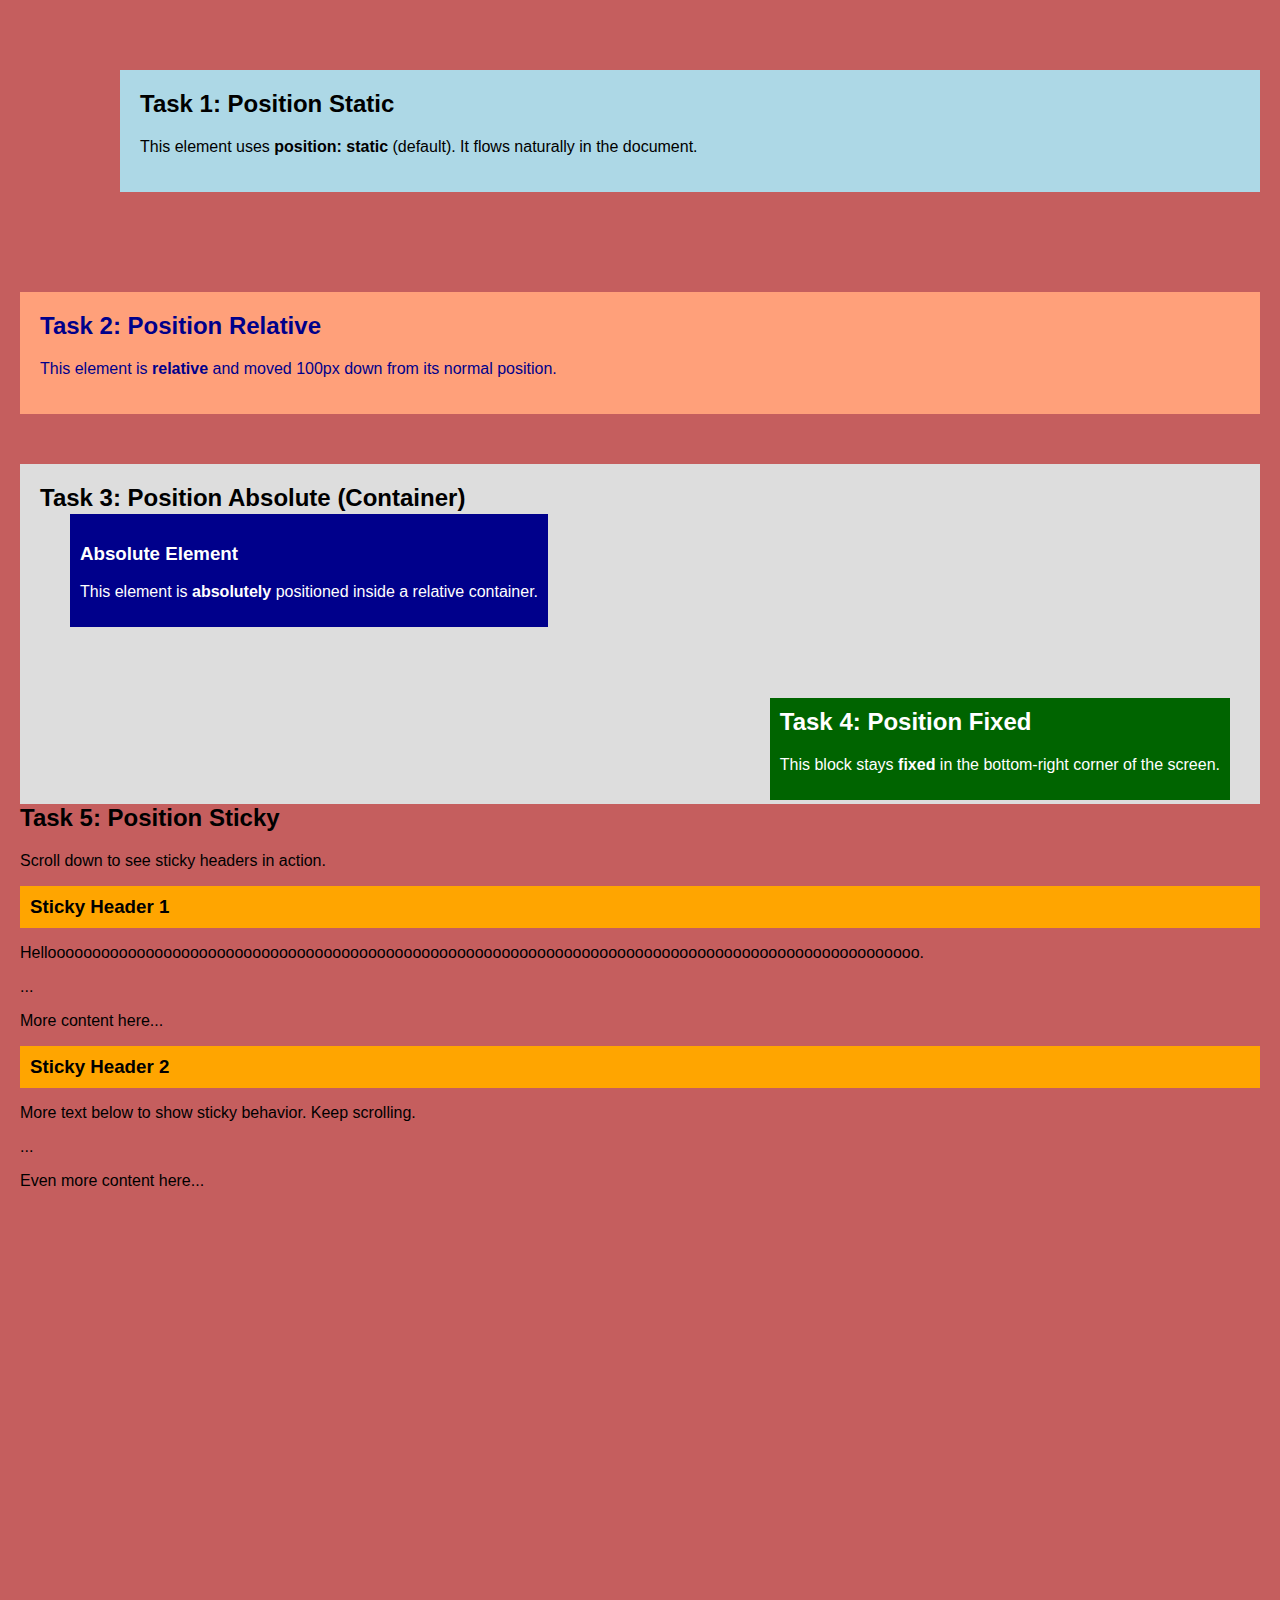
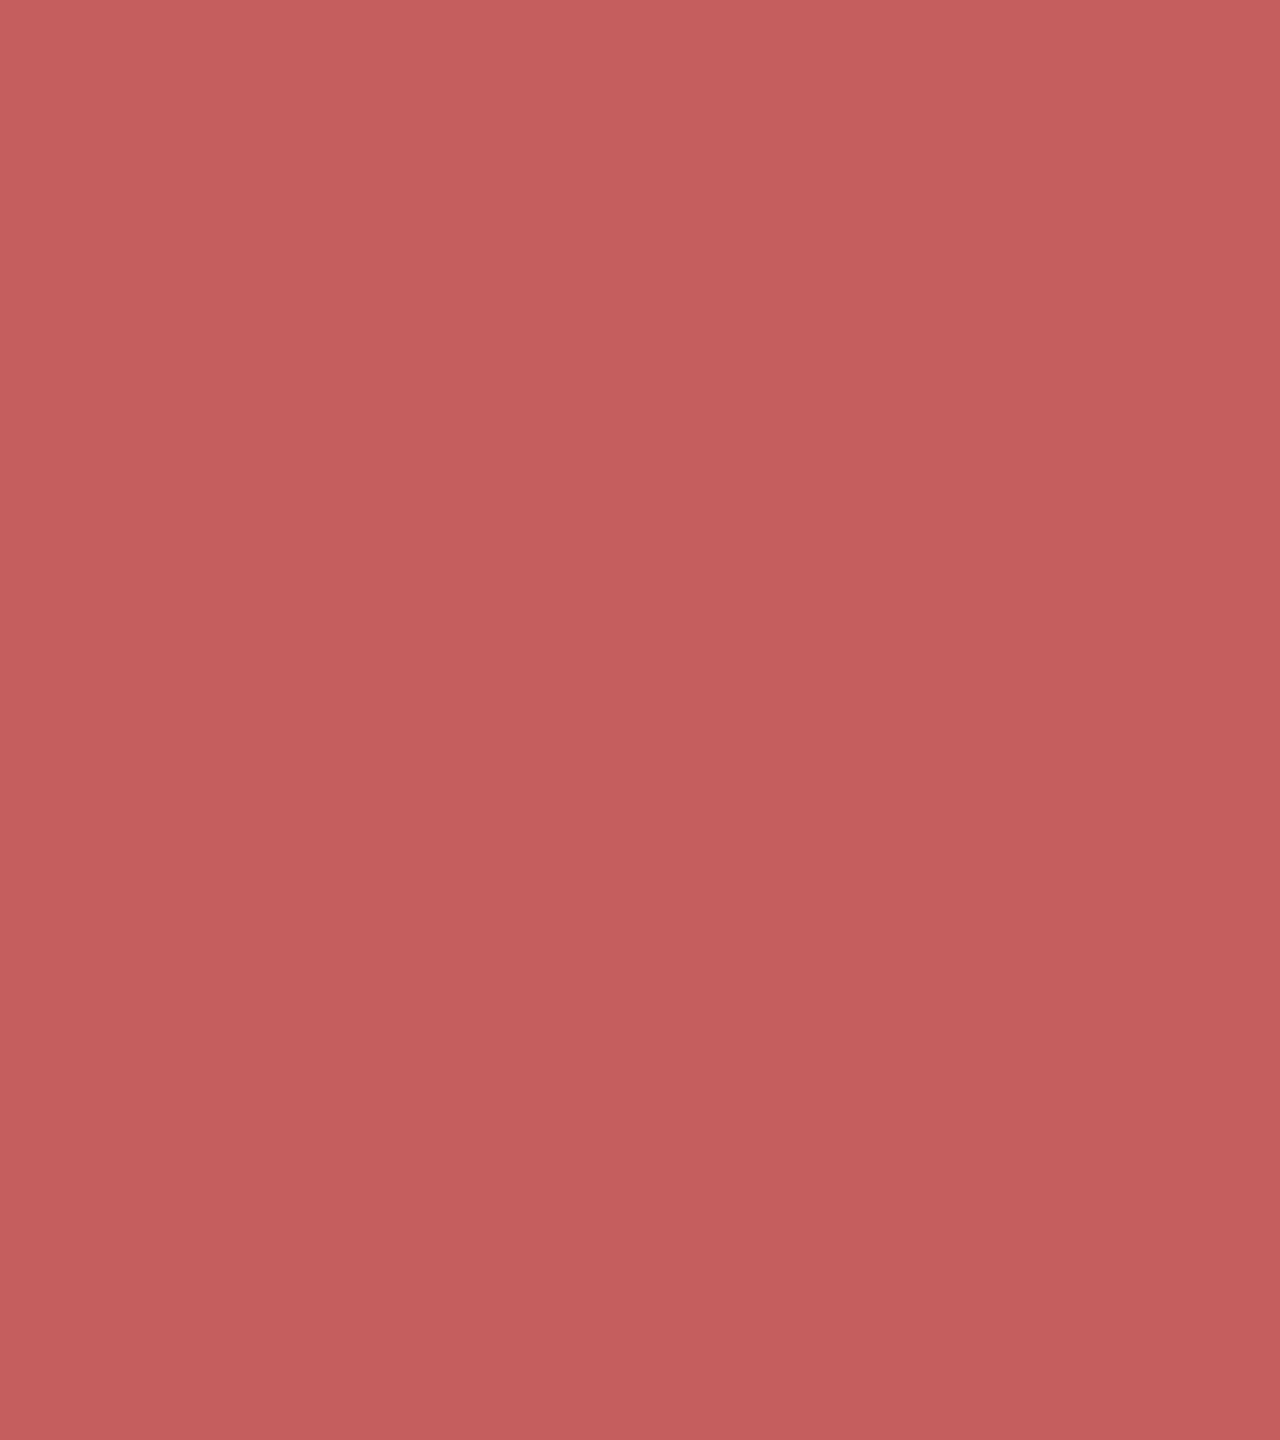
<file: Homework2/index.html>
<!DOCTYPE html>
<html lang="en">
<head>
    <meta charset="UTF-8">
    <meta name="viewport" content="width=device-width, initial-scale=1.0">
    <title>Homework - Positioning</title>
    <link rel="stylesheet" href="style.css">
</head>
<body>

    <!-- Task 1: position: static -->
    <!-- Элемент располагается по умолчанию в потоке документа -->
    <div class="task1">
        <h2>Task 1: Position Static</h2>
        <p>This element uses <strong>position: static</strong> (default). It flows naturally in the document.</p>
    </div>

    <!-- Task 2: position: relative -->
    <!-- Элемент остается в потоке, но визуально смещается -->
    <div class="task2">
        <h2>Task 2: Position Relative</h2>
        <p>This element is <strong>relative</strong> and moved 100px down from its normal position.</p>
    </div>

    <!-- Task 3: position: absolute -->
    <!-- Абсолютное позиционирование внутри родителя с relative -->
    <div class="task3-container">
        <h2>Task 3: Position Absolute (Container)</h2>
        <div class="task3">
            <h3>Absolute Element</h3>
            <p>This element is <strong>absolutely</strong> positioned inside a relative container.</p>
        </div>
    </div>

    <!-- Task 4: position: fixed -->
    <!-- Элемент фиксирован внизу справа, не прокручивается -->
    <div class="task4">
        <h2>Task 4: Position Fixed</h2>
        <p>This block stays <strong>fixed</strong> in the bottom-right corner of the screen.</p>
    </div>

    <!-- Task 5: position: sticky -->
    <!-- Заголовки "прилипают" к верхней части экрана при прокрутке -->
    <div class="task5">
        <h2>Task 5: Position Sticky</h2>
        <p>Scroll down to see sticky headers in action.</p>

        <h3 class="sticky">Sticky Header 1</h3>
        <p>Helloooooooooooooooooooooooooooooooooooooooooooooooooooooooooooooooooooooooooooooooooooooooooooooooooo.</p>
        <p>...</p>
        <p>More content here...</p>

        <h3 class="sticky">Sticky Header 2</h3>
        <p>More text below to show sticky behavior. Keep scrolling.</p>
        <p>...</p>
        <p>Even more content here...</p>
    </div>

</body>
</html>
</file>
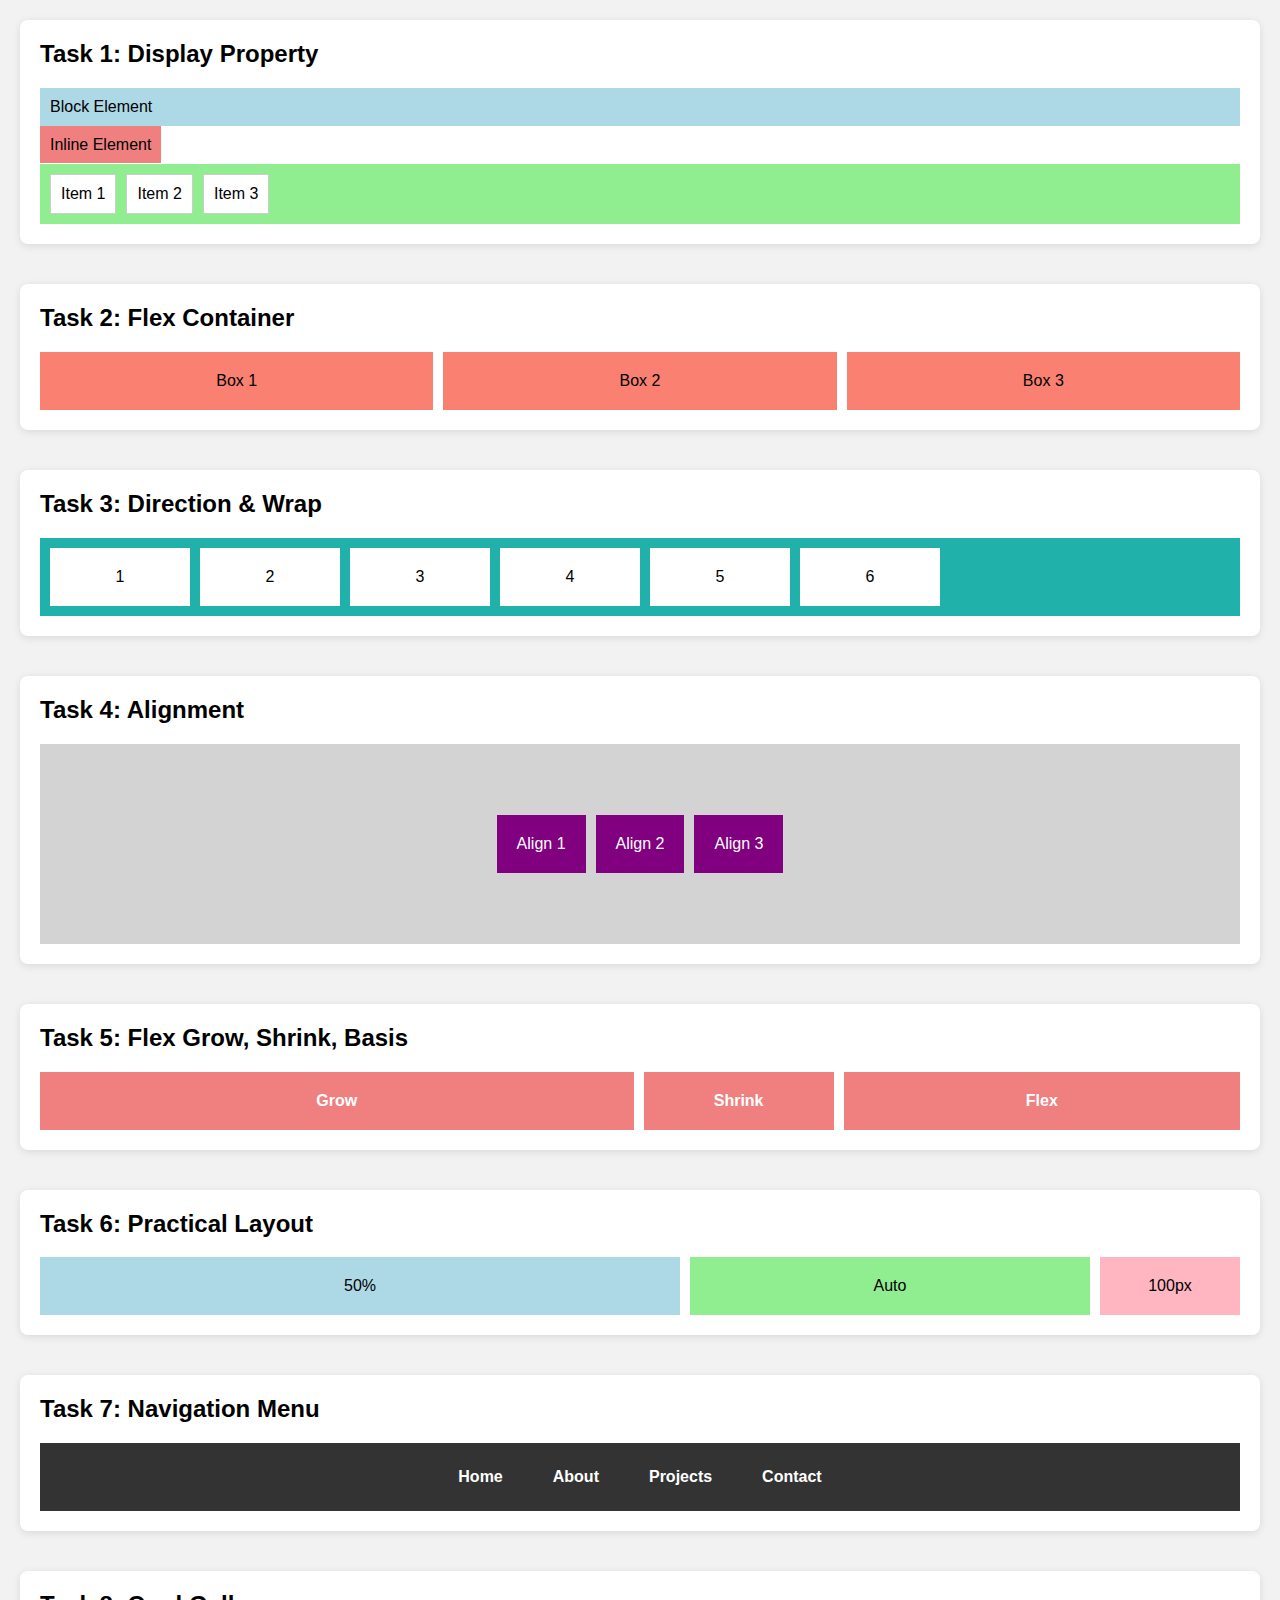
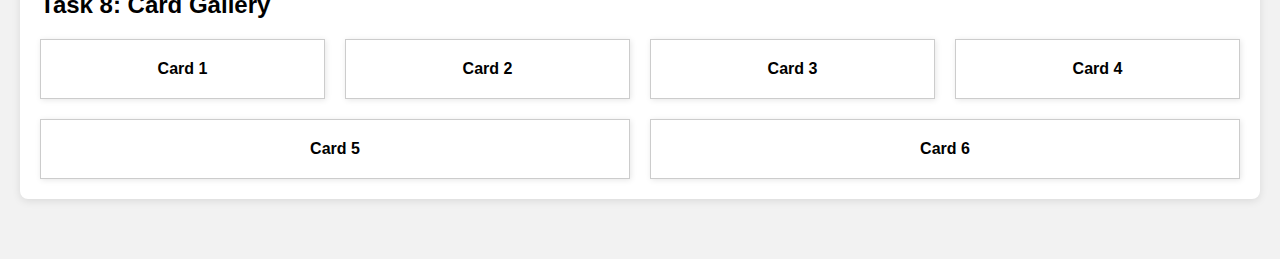
<file: Homework3/index.html>
<!DOCTYPE html>
<html lang="en">
<head>
    <meta charset="UTF-8" />
    <meta name="viewport" content="width=device-width, initial-scale=1.0"/>
    <title>Flexbox Homework</title>
    <link rel="stylesheet" href="style.css" />
</head>
<body>

    <!-- Task 1: Display -->
    <section class="task task1-display">
        <h2>Task 1: Display Property</h2>
        <div class="display-block">Block Element</div>
        <div class="display-inline">Inline Element</div>
        <div class="display-flex">
            <div>Item 1</div>
            <div>Item 2</div>
            <div>Item 3</div>
        </div>
    </section>

    <!-- Task 2: Flex Container -->
    <section class="task task2-flex-container">
        <h2>Task 2: Flex Container</h2>
        <div class="flex-container">
            <div>Box 1</div>
            <div>Box 2</div>
            <div>Box 3</div>
        </div>
    </section>

    <!-- Task 3: flex-direction, wrap, flex-flow -->
    <section class="task task3-direction-wrap">
        <h2>Task 3: Direction & Wrap</h2>
        <div class="direction-container">
            <div>1</div><div>2</div><div>3</div>
            <div>4</div><div>5</div><div>6</div>
        </div>
    </section>

    <!-- Task 4: Alignment -->
    <section class="task task4-alignment">
        <h2>Task 4: Alignment</h2>
        <div class="alignment-container">
            <div>Align 1</div>
            <div>Align 2</div>
            <div>Align 3</div>
        </div>
    </section>

    <!-- Task 5: Flex Grow, Shrink, Basis -->
    <section class="task task5-flex-properties">
        <h2>Task 5: Flex Grow, Shrink, Basis</h2>
        <div class="flex-props-container">
            <div class="box box1">Grow</div>
            <div class="box box2">Shrink</div>
            <div class="box box3">Flex</div>
        </div>
    </section>

    <!-- Task 6: Practical Layout -->
    <section class="task task6-practical">
        <h2>Task 6: Practical Layout</h2>
        <div class="practical-layout">
            <div class="half">50%</div>
            <div class="auto">Auto</div>
            <div class="fixed">100px</div>
        </div>
    </section>

    <!-- Task 7: Navigation Menu -->
    <section class="task task7-navigation">
        <h2>Task 7: Navigation Menu</h2>
        <nav class="nav-menu">
            <a href="#">Home</a>
            <a href="#">About</a>
            <a href="#">Projects</a>
            <a href="#">Contact</a>
        </nav>
    </section>

    <!-- Task 8: Card Gallery -->
    <section class="task task8-gallery">
        <h2>Task 8: Card Gallery</h2>
        <div class="card-gallery">
            <div class="card">Card 1</div>
            <div class="card">Card 2</div>
            <div class="card">Card 3</div>
            <div class="card">Card 4</div>
            <div class="card">Card 5</div>
            <div class="card">Card 6</div>
        </div>
    </section>

</body>
</html>
</file>
<file: Homework2/style.css>
body {
    font-family: Arial, sans-serif;
    margin: 0;
    padding: 20px;
    background-color: hsl(0, 47%, 57%);
    height: 3000px; /* больше, чтобы видеть эффекты прокрутки */
}

h2 {
    margin-top: 0;
}

/* Task 1: static (по умолчанию) */
.task1 {
    position: static;
    background-color: lightblue;
    margin: 50px 0 0 100px;
    padding: 20px;
}

/* Task 2: relative */
.task2 {
    position: relative;
    color: darkblue;
    background-color: lightsalmon;
    top: 100px; /* смещен вниз */
    padding: 20px;
}

/* Контейнер для absolute */
.task3-container {
    position: relative;
    background-color: #ddd;
    height: 300px;
    margin-top: 150px;
    padding: 20px;
}

/* Task 3: absolute */
.task3 {
    position: absolute;
    color: white;
    background-color: darkblue;
    top: 50px;
    left: 50px;
    padding: 10px;
}

/* Task 4: fixed */
.task4 {
    position: fixed;
    color: white;
    background-color: darkgreen;
    bottom: 100px;
    right: 50px;
    padding: 10px;
}

/* Task 5: sticky */
h3.sticky {
    position: sticky;
    top: 0;
    background-color: orange;
    padding: 10px;
    margin: 0;
    z-index: 1;
}
</file>
<file: Homework3/style.css>
body {
    font-family: Arial, sans-serif;
    background-color: #f2f2f2;
    margin: 0;
    padding: 20px;
}

.task {
    margin-bottom: 40px;
    padding: 20px;
    background: white;
    border-radius: 8px;
    box-shadow: 0 2px 8px rgba(0,0,0,0.1);
}

h2 {
    margin-top: 0;
}

/* Task 1 */
.display-block {
    display: block;
    background: lightblue;
    padding: 10px;
    margin-bottom: 10px;
}
.display-inline {
    display: inline;
    background: lightcoral;
    padding: 10px;
}
.display-flex {
    display: flex;
    background: lightgreen;
    padding: 10px;
    gap: 10px;
    margin-top: 10px;
}
.display-flex div {
    background: white;
    padding: 10px;
    border: 1px solid #ccc;
}

/* Task 2 */
.flex-container {
    display: flex;
    gap: 10px;
}
.flex-container div {
    background: salmon;
    padding: 20px;
    flex: 1;
    text-align: center;
}

/* Task 3 */
.direction-container {
    display: flex;
    flex-flow: row wrap;
    background-color: lightseagreen;
    gap: 10px;
    padding: 10px;
}
.direction-container div {
    flex: 0 0 100px;
    background: white;
    padding: 20px;
    text-align: center;
}

/* Task 4 */
.alignment-container {
    display: flex;
    justify-content: center;
    align-items: center;
    flex-wrap: wrap;
    align-content: center;
    height: 200px;
    background: lightgray;
    gap: 10px;
}
.alignment-container div {
    background: purple;
    color: white;
    padding: 20px;
}

/* Task 5 */
.flex-props-container {
    display: flex;
    gap: 10px;
}
.box {
    background-color: lightcoral;
    padding: 20px;
    text-align: center;
    color: white;
    font-weight: bold;
}
.box1 {
    flex-grow: 2;
}
.box2 {
    flex-shrink: 3;
    flex-basis: 150px;
}
.box3 {
    flex: 1 1 100px;
}

/* Task 6 */
.practical-layout {
    display: flex;
    gap: 10px;
}
.half {
    flex: 0 0 50%;
    background-color: lightblue;
    text-align: center;
    padding: 20px;
}
.auto {
    flex: 1;
    background-color: lightgreen;
    text-align: center;
    padding: 20px;
}
.fixed {
    flex: 0 0 100px;
    background-color: lightpink;
    text-align: center;
    padding: 20px;
}

/* Task 7 */
.nav-menu {
    display: flex;
    justify-content: center;
    gap: 30px;
    background-color: #333;
    padding: 15px;
}
.nav-menu a {
    color: white;
    text-decoration: none;
    font-weight: bold;
    transition: background 0.3s;
    padding: 10px;
}
.nav-menu a:hover {
    background-color: #555;
    border-radius: 4px;
}

/* Task 8 */
.card-gallery {
    display: flex;
    flex-wrap: wrap;
    gap: 20px;
    justify-content: space-between;
}
.card {
    flex: 1 1 200px;
    background: white;
    border: 1px solid #ccc;
    box-shadow: 1px 1px 6px rgba(0, 0, 0, 0.1);
    padding: 20px;
    text-align: center;
    font-weight: bold;
}
</file>
